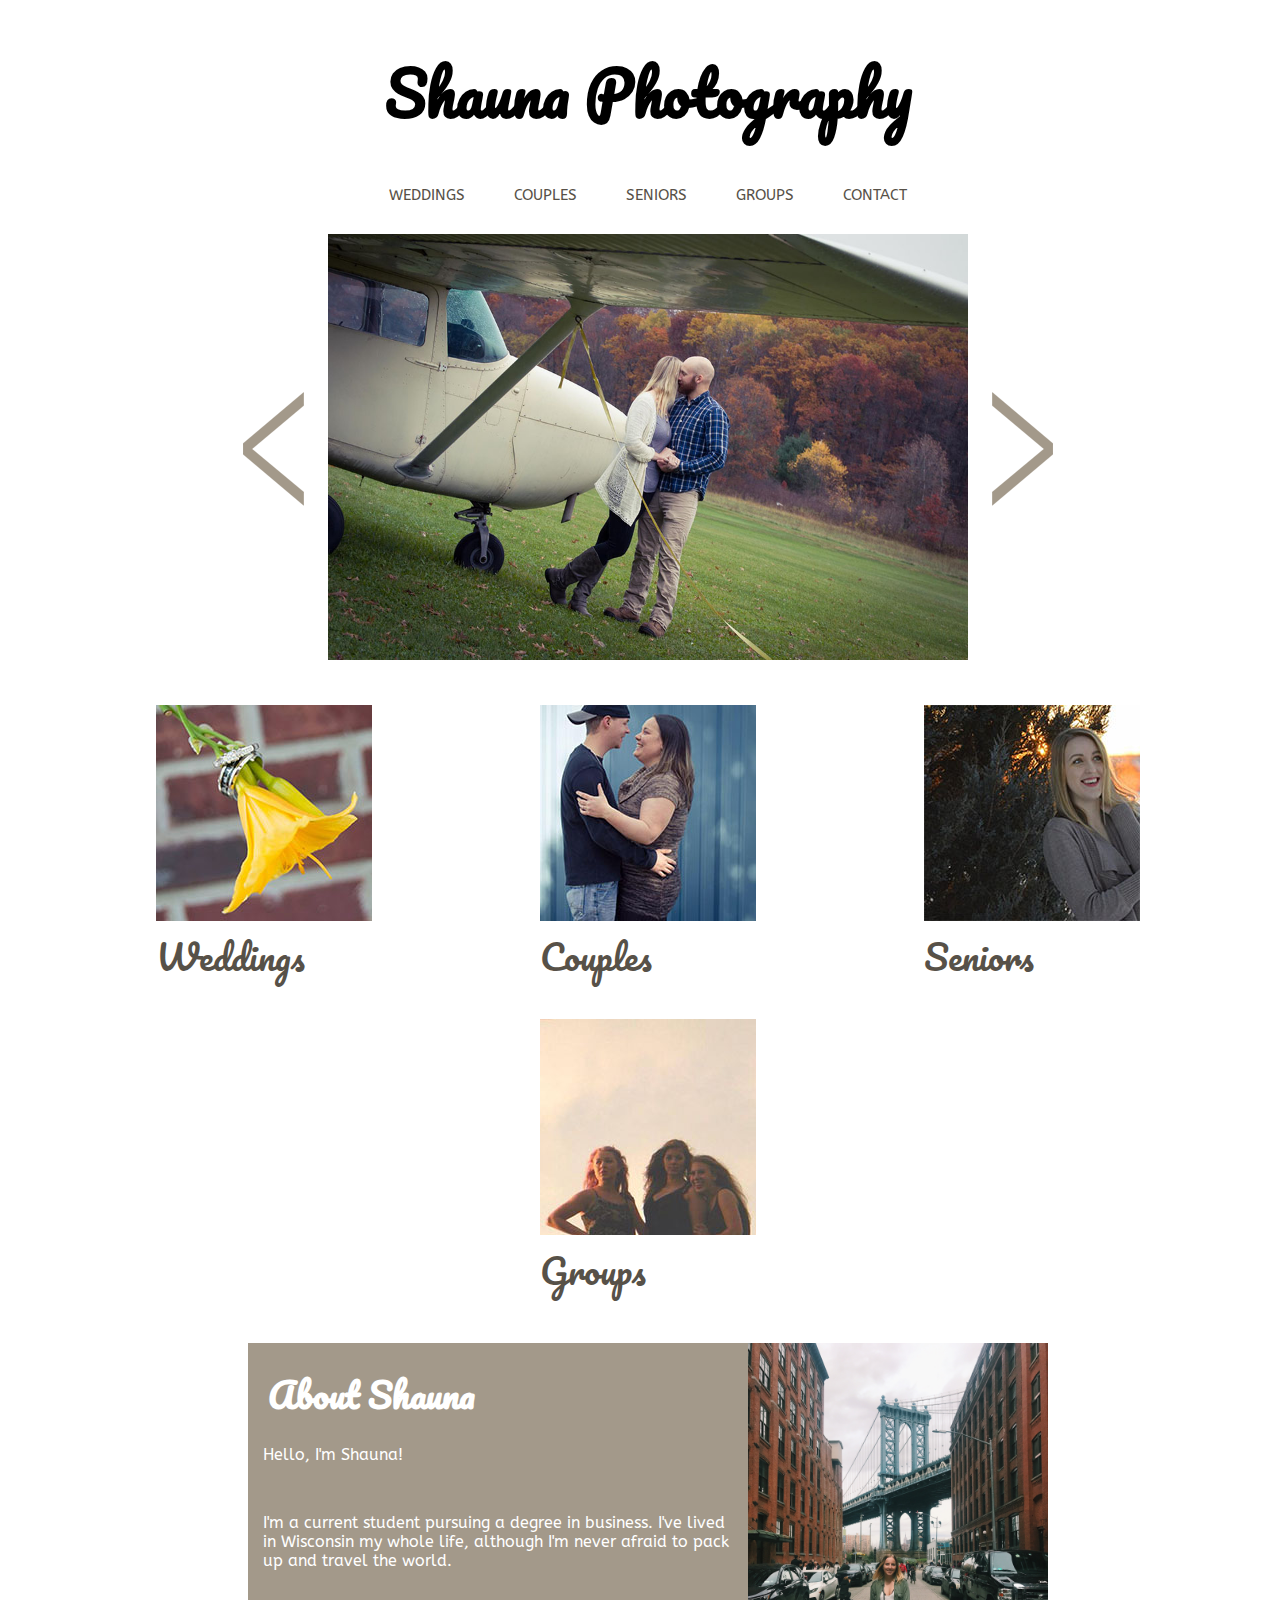
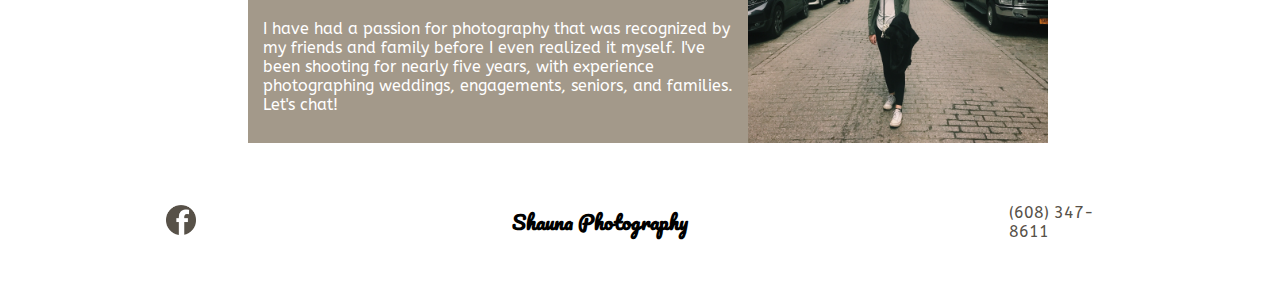
<file: prototype2/index.html>
<!DOCTYPE html>
<html> 
    <head>
        <title>Shauna Photography</title>
        <link rel="stylesheet" href="style.css" type="text/css">
        <link href="https://fonts.googleapis.com/css?family=ABeeZee" rel="stylesheet">
        <link href="https://fonts.googleapis.com/css?family=Pacifico" rel="stylesheet">        
    </head>
    <body>
        <header>
            <h1>Shauna Photography</h1>
        <div class="topnav">
            <a href="weddings.html">WEDDINGS</a>
            <a href="couples.html">COUPLES</a>
            <a href="seniors.html">SENIORS</a>
            <a href="groups.html">GROUPS</a>
            <a href="contact.html">CONTACT</a>
        </div>
        </header> 
        <main>
            <div id="panel">
                <img src="left.png" id="left" class= "arrow" alt="left">
                <img id="picture" src="couple1.jpg" alt="slide1">
                <img src="right.png" id="right" class="arrow" alt="right">
            </div>
            <script src="slideshow.js"></script>
            <div id="arrange">
                <figure>
                    <a href="weddings.html">
                    <img class="backimg" src="weddingsclick.jpg" alt="weddings1"></a>
                <div class="text">Weddings</div>
                </figure>
                
                <figure>
                    <a href="couples.html">
                    <img class="backimg" src="couplesclick.jpg" alt="couples1"></a>
                <div class="text">Couples</div>    
                </figure>
                <figure>
                    <a href="seniors.html">
                    <img class="backimg" src="seniorsclick.jpg" alt="seniors1"></a>
                <div class="text">Seniors</div>
                </figure>
                <figure>
                    <a href="groups.html">
                    <img class="backimg" src="groupsclick.jpg" alt="groups1"></a>
                <div class="text">Groups</div>
                </figure>
            </div>
            <div id="about">
                <div id="box">
                <h2>About Shauna</h2>
                <p>Hello, I'm Shauna!</p>
                <br>
                <p>I'm a current student pursuing a degree in business. I've lived in Wisconsin my whole life, although I'm never afraid to pack up and travel the world.</p>
                <br>
                <p>I have had a passion for photography that was recognized by my friends and family before I even realized it myself. I've been shooting for nearly five years, with experience photographing weddings, engagements, seniors, and families. Let's chat!</p>
                </div>
                <img src="shauna.JPG" height="400" alt="shauna">
            </div>
        </main> 
        <footer>
            <figure>
            <a href="https://www.facebook.com/Shaunaphotography1/">
            <img src="fblogo.png" alt="facebook" height="30"></a>
            </figure>
            <figure>
            <a href="index.html">
            <h3>Shauna Photography</h3></a>
            </figure>
            <figure>
            <p>(608) 347-8611</p>
            </figure>
        </footer>
    </body> 
</html>
</file>
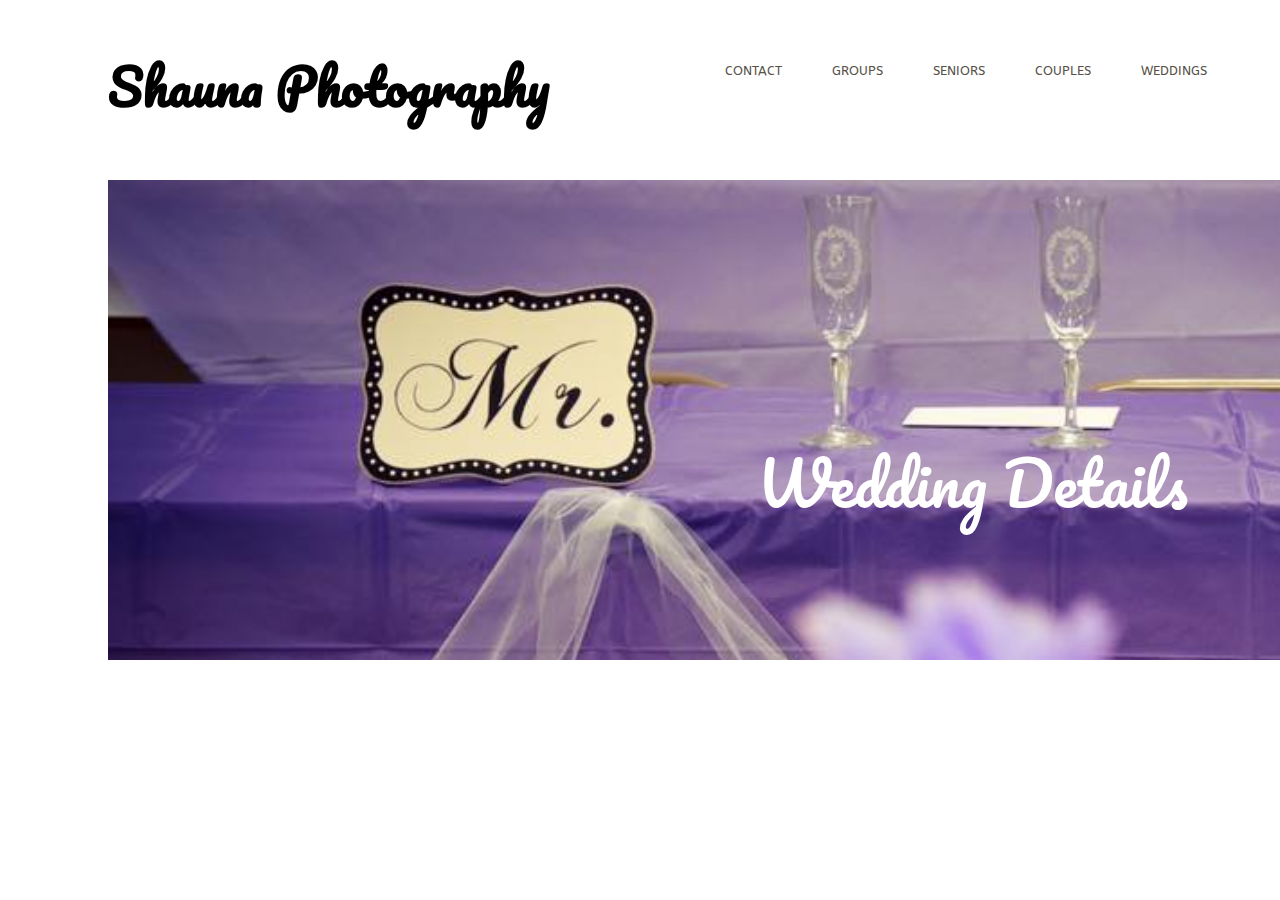
<file: prototype1/weddings.html>
<!DOCTYPE html>
<html> 
    <head>
        <title>Shauna Photography</title>
        <link rel="stylesheet" href="style.css" type="text/css">
        <link href="https://fonts.googleapis.com/css?family=ABeeZee|Pacifico" rel="stylesheet">
    </head>
    <body>
        <header>
            <h1>Shauna Photography</h1>
        <div class="topnav">
            <a href="weddings.html">WEDDINGS</a>
            <a href="couples.html">COUPLES</a>
            <a href="seniors.html">SENIORS</a>
            <a href="groups.html">GROUPS</a>
            <a href="contact.html">CONTACT</a>
        </div>
        </header>
        <main>
        <div id="headerpic">Wedding Details</div>
        </main>
        <footer>
        </footer>
        </div>
    </body> 
</html>
</file>
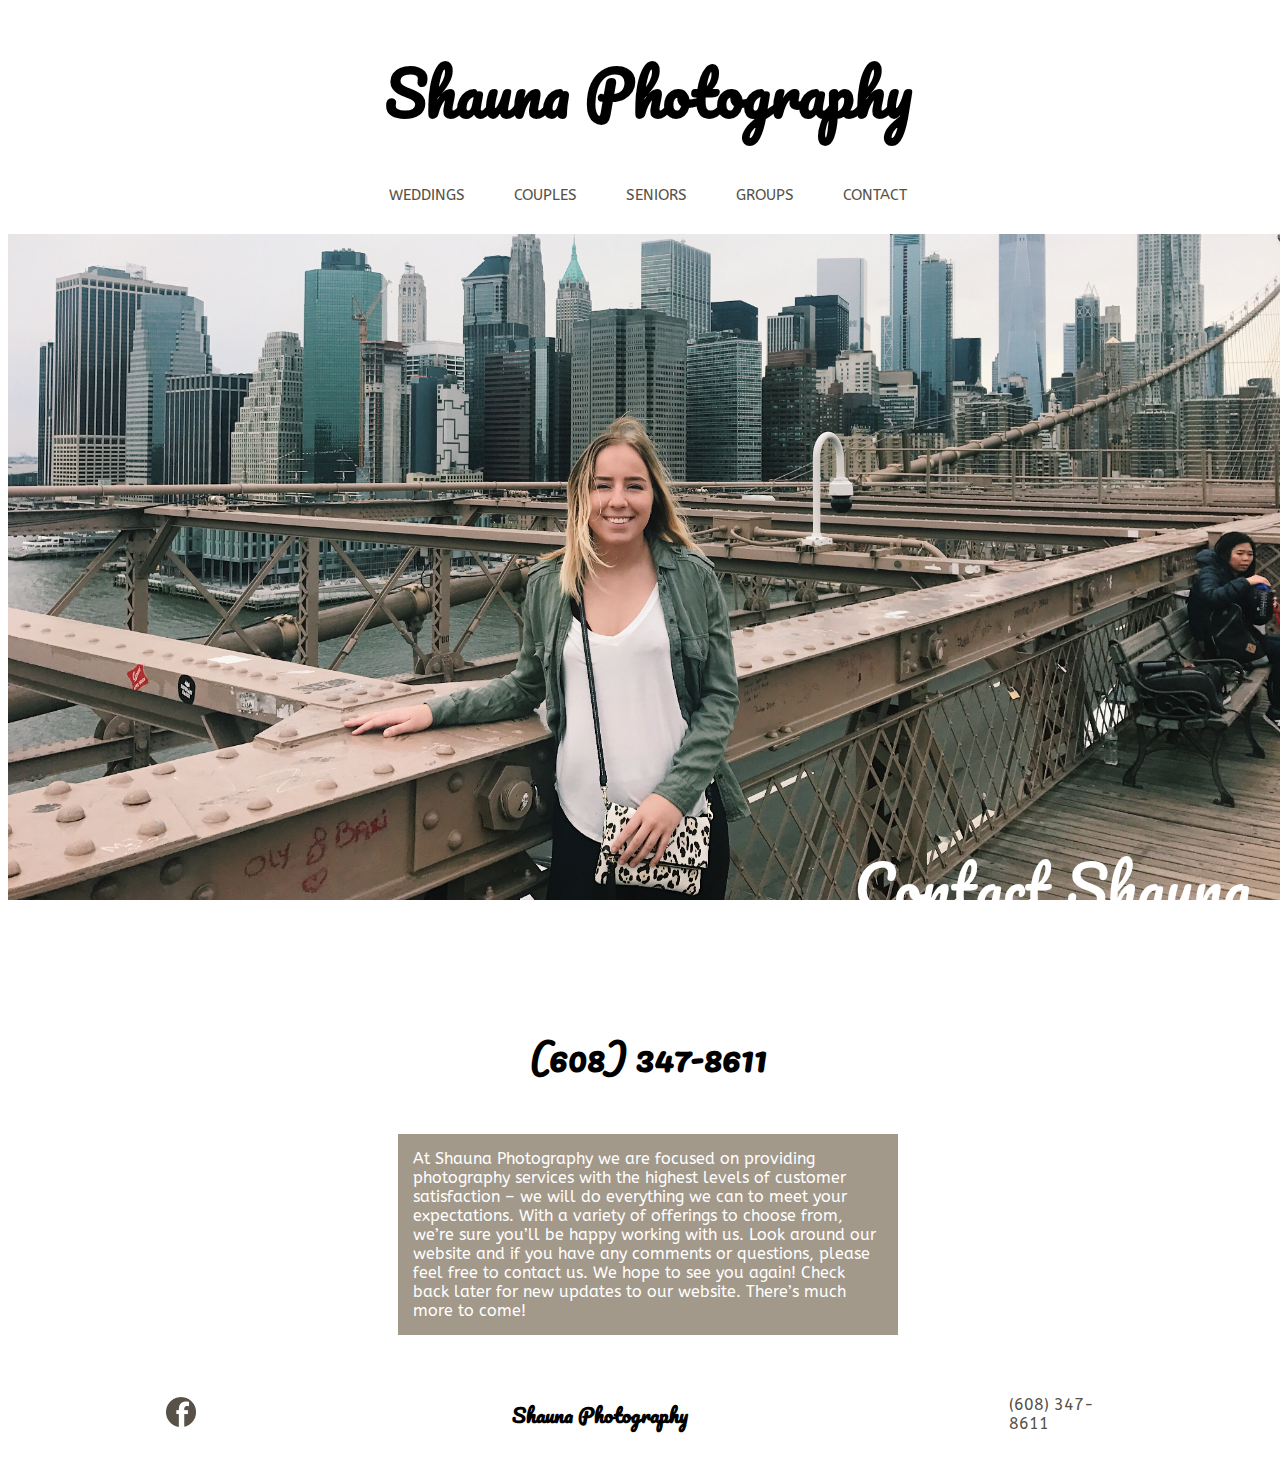
<file: prototype2/contact.html>
<!DOCTYPE html>
<html> 
    <head>
        <title>Contact: Shauna Photography</title>
        <link rel="stylesheet" href="style.css" type="text/css">
        <link href="https://fonts.googleapis.com/css?family=ABeeZee|Pacifico" rel="stylesheet">
    </head>
    <body> 
        <header>
            <a href="index.html">
            <h1>Shauna Photography</h1></a>
        <div class="topnav">
            <a href="weddings.html">WEDDINGS</a>
            <a href="couples.html">COUPLES</a>
            <a href="seniors.html">SENIORS</a>
            <a href="groups.html">GROUPS</a>
            <a href="contact.html">CONTACT</a>
        </div>
        </header>
        <main>
            <div class="headerpic" id="contact">Contact Shauna</div>
            <h4>(608) 347-8611</h4>
            <div id="about">
                <div id="box">
                <p>At Shauna Photography we are focused on providing photography  services with the highest levels of customer satisfaction – we will do everything we can to meet your expectations.

                        With a variety of offerings to choose from, we’re sure you’ll be happy working with us. Look around our website and if you have any comments or questions, please feel free to contact us. We hope to see you again! Check back later for new updates to our website. There’s much more to come!</p>
        </main>
        <footer>
            <figure>
                <a href="https://www.facebook.com/Shaunaphotography1/">
                <img src="fblogo.png" alt="facebook" height="30px"></a>
            </figure>
            <figure>
                <a href="index.html">
                <h3>Shauna Photography</h3></a>
            </figure>
            <figure>
                <p>(608) 347-8611</p>
            </figure>
        </footer>
        </div>
    </body>
</html>
</file>
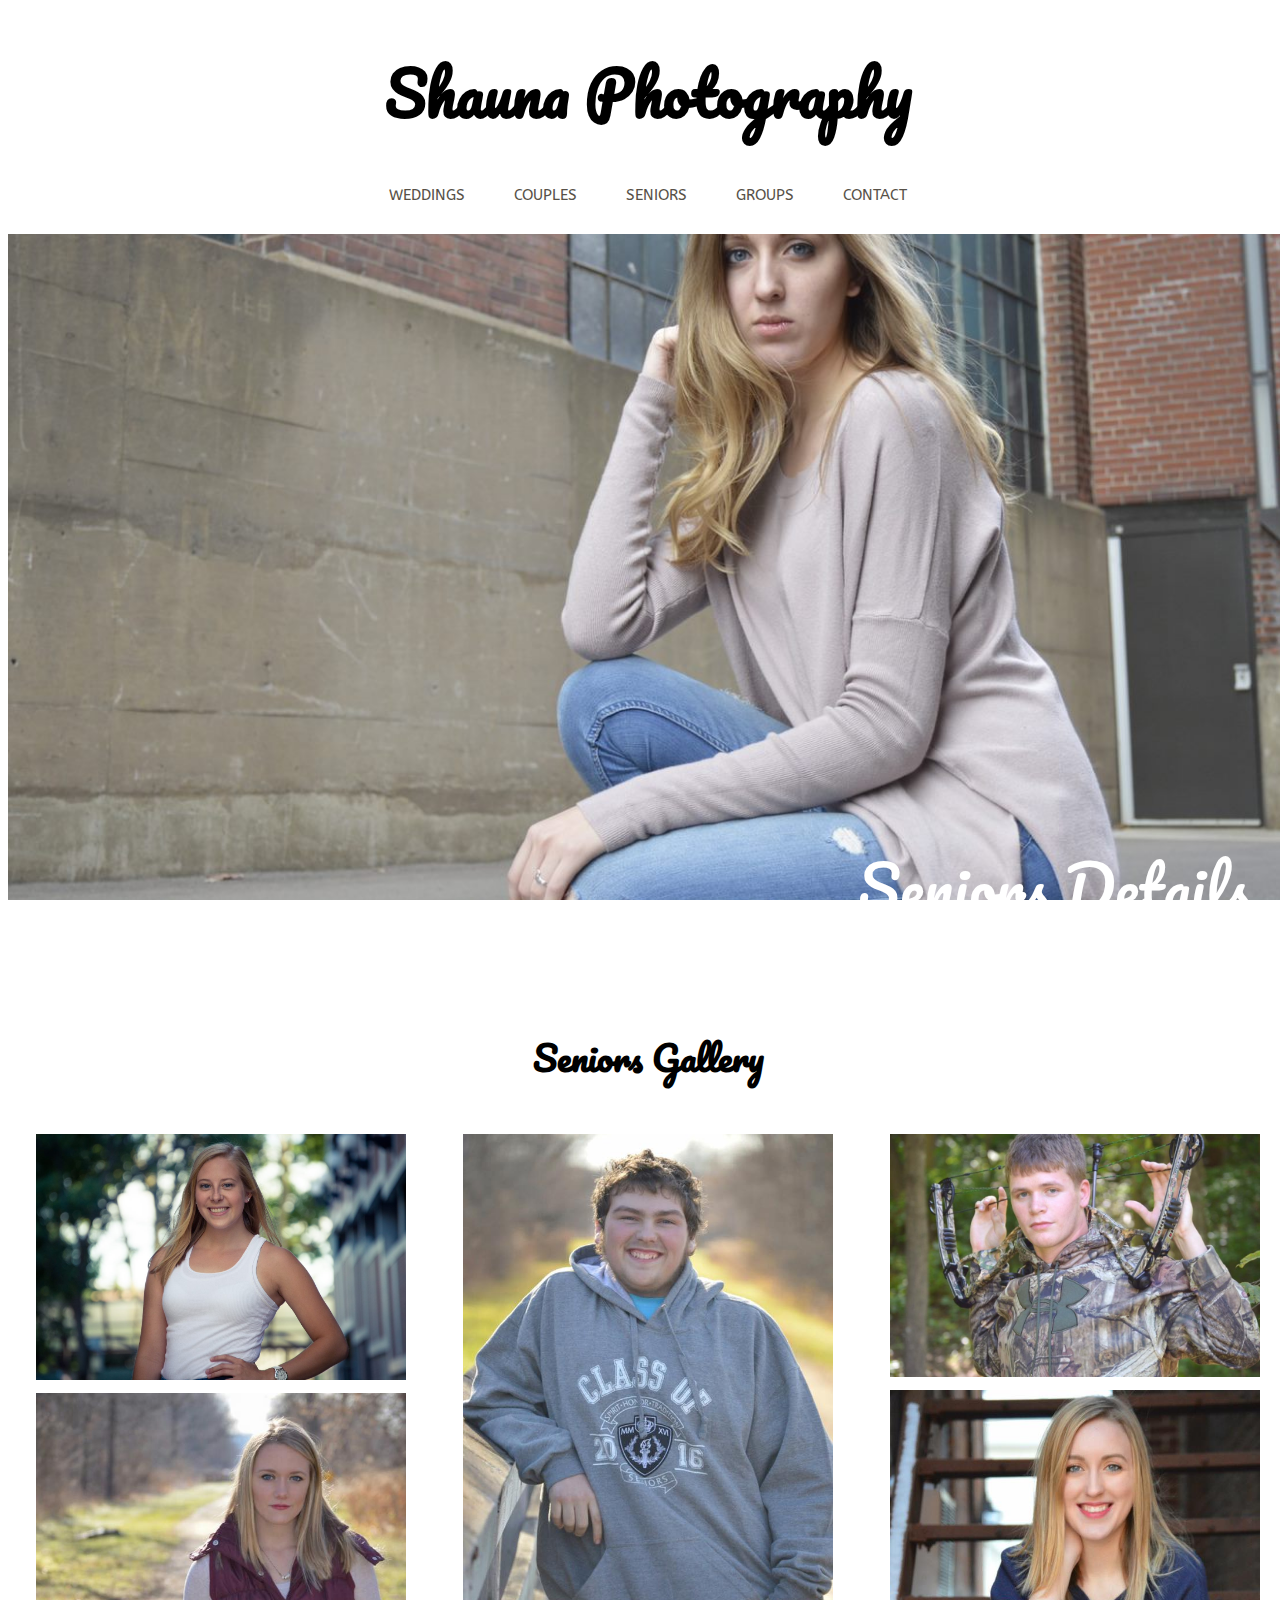
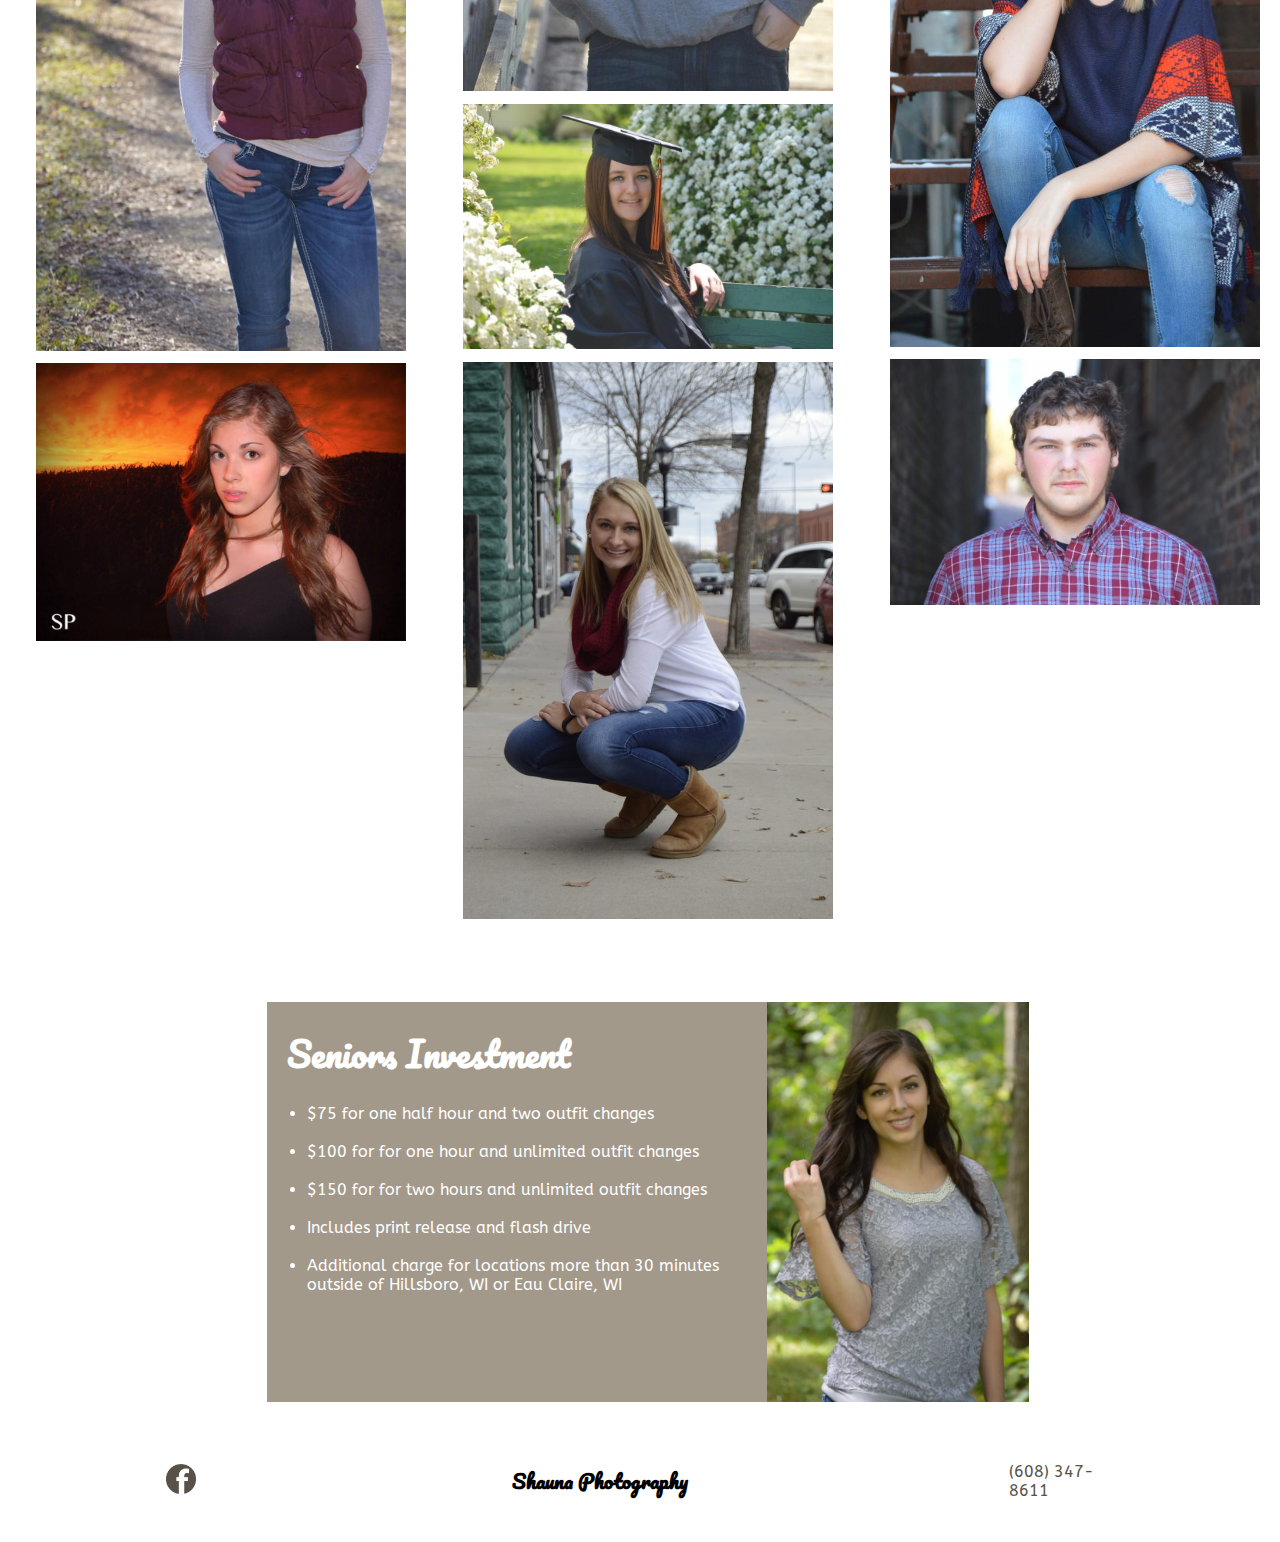
<file: prototype2/seniors.html>
<!DOCTYPE html>
<html> 
    <head>
        <title>Seniors: Shauna Photography</title>
        <link rel="stylesheet" href="style.css" type="text/css">
        <link href="https://fonts.googleapis.com/css?family=ABeeZee|Pacifico" rel="stylesheet">
    </head>
    <body>
        <header>
            <a href="index.html">
            <h1>Shauna Photography</h1></a>
        <div class="topnav">
            <a href="weddings.html">WEDDINGS</a>
            <a href="couples.html">COUPLES</a>
            <a href="seniors.html">SENIORS</a>
            <a href="groups.html">GROUPS</a>
            <a href="contact.html">CONTACT</a>
        </div>
        </header>
        <main>
            <div class="headerpic" id="seniors">Seniors Details</div>
            <h4>Seniors Gallery</h4>
            <div class="gallery">
                <img src="seniorhc2.PNG"  alt="img4">
                <img src="senior1.jpg"  alt="img5">
                <img src="senior4.jpg"  alt="img7">
                <img src="senior8.jpg"  alt="img8">
                <img src="senior11.jpg"  alt="img2">
                <img src="seniorhc1.PNG"  alt="img1">
                <img src="senior2.jpg"  alt="img9">  
                <img src="senior5.jpg"  alt="img3">
                <img src="senior7.jpg"  alt="img6">              
            </div> 
            <div id="about">
                <div id="box">
                <h2>Seniors Investment</h2>
                <ul>
                    <li>$75 for one half hour and two outfit changes</li>
                    <br>
                    <li>$100 for for one hour and unlimited outfit changes</li>
                    <br>
                    <li>$150 for for two hours and unlimited outfit changes</li>
                    <br>  
                    <li>Includes print release and flash drive</li>
                    <br>
                    <li>Additional charge for locations more than 30 minutes outside of Hillsboro, WI or Eau Claire, WI</li>
                </ul>
                </div>
                <img src="seniorya.PNG" height="400px">
            </div>

        </main>
        <footer>
            <figure>
                <a href="https://www.facebook.com/Shaunaphotography1/">
                <img src="fblogo.png" alt="facebook" height="30px"></a>
            </figure>
            <figure>
                <a href="index.html">
                <h3>Shauna Photography</h3></a>
            </figure>
            <figure>
                <p>(608) 347-8611</p>
            </figure>
        </footer>
        </div>
    </body>
</html>
</file>
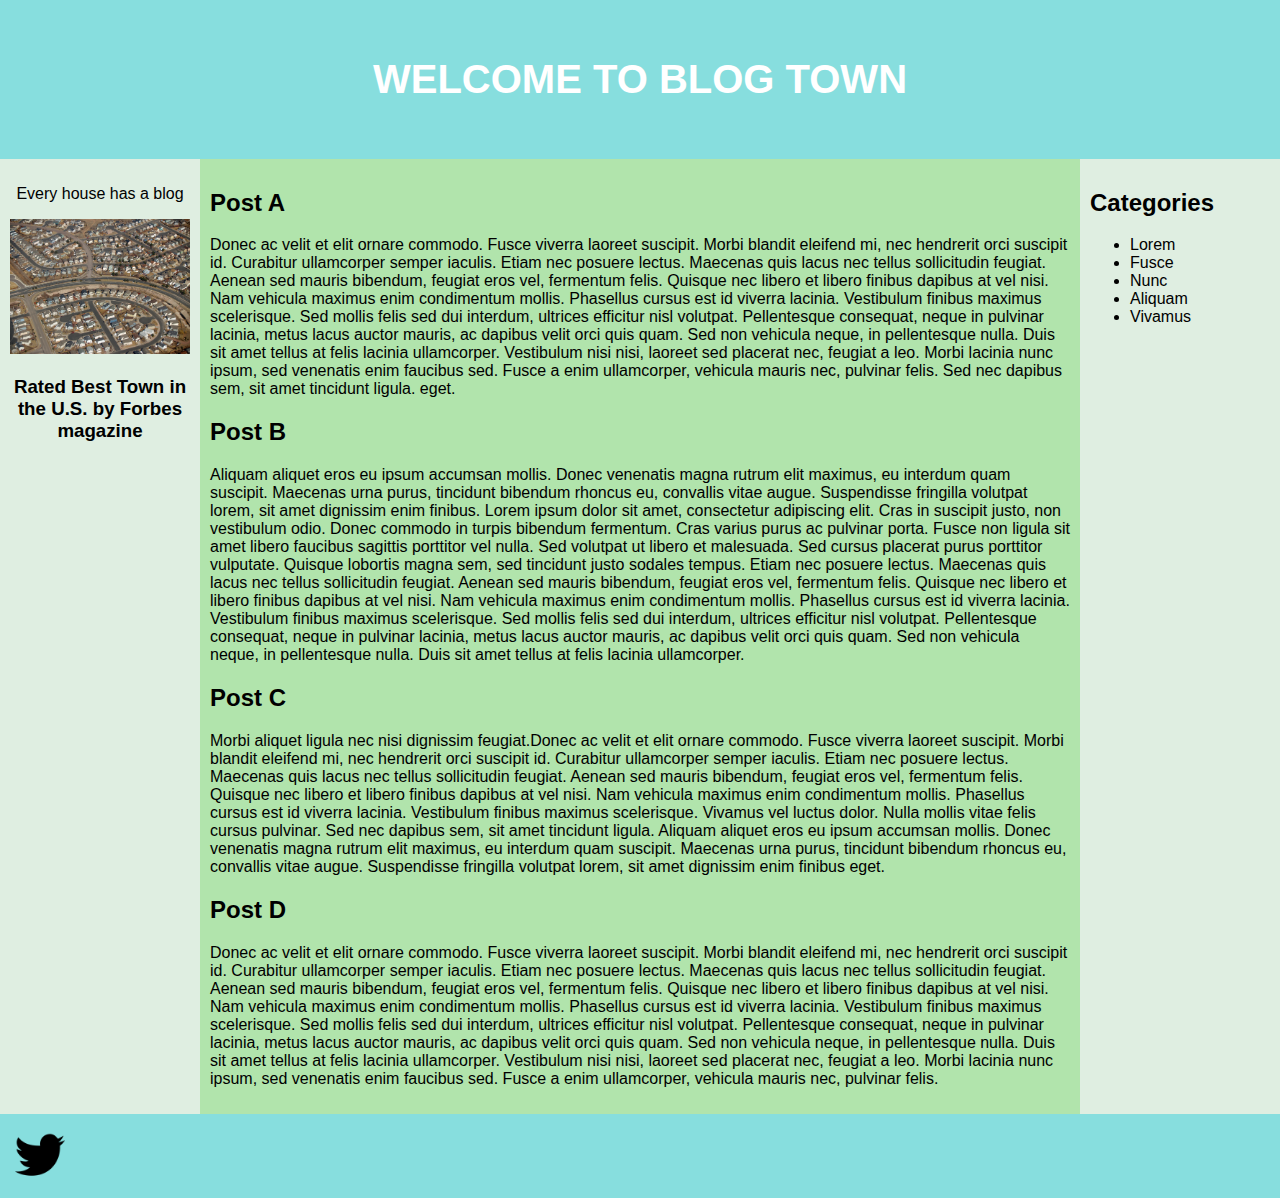
<file: prototype1/lab22/blog.html>
<!DOCTYPE html>
<html>

<head>
    <title>Blog</title>
    <link rel="stylesheet" type="text/css" href="blog.css">
</head>

<body>
    <header>
        <h1>WELCOME TO BLOG TOWN</h1>
    </header>
    <div id="middle">
        <div id="left">
            <p>Every house has a blog</p>
            <img src="burb.jpg" alt="sublogia">
            <h3>Rated Best Town in the U.S. by Forbes magazine</h3>
        </div>
        <div id="main">
            <h2>Post A</h2>
            <p>
                Donec ac velit et elit ornare commodo. Fusce viverra laoreet suscipit. Morbi blandit eleifend mi, nec hendrerit orci suscipit
                id. Curabitur ullamcorper semper iaculis. Etiam nec posuere lectus. Maecenas quis lacus nec tellus sollicitudin
                feugiat. Aenean sed mauris bibendum, feugiat eros vel, fermentum felis. Quisque nec libero et libero finibus
                dapibus at vel nisi. Nam vehicula maximus enim condimentum mollis. Phasellus cursus est id viverra lacinia.
                Vestibulum finibus maximus scelerisque. Sed mollis felis sed dui interdum, ultrices efficitur nisl volutpat. Pellentesque consequat, neque in pulvinar lacinia, metus
                lacus auctor mauris, ac dapibus velit orci quis quam. Sed non vehicula neque, in pellentesque nulla. Duis
                sit amet tellus at felis lacinia ullamcorper. Vestibulum nisi nisi, laoreet sed placerat nec, feugiat a leo.
                Morbi lacinia nunc ipsum, sed venenatis enim faucibus sed. Fusce a enim ullamcorper, vehicula mauris nec,
                pulvinar felis. Sed nec dapibus sem, sit amet tincidunt ligula.
                eget.</p>
            <h2>Post B</h2>
            <p>
                Aliquam aliquet eros eu ipsum accumsan mollis.
                Donec venenatis magna rutrum elit maximus, eu interdum quam suscipit. Maecenas urna purus, tincidunt bibendum
                rhoncus eu, convallis vitae augue. Suspendisse fringilla volutpat lorem, sit amet dignissim enim finibus. Lorem
                ipsum dolor sit amet, consectetur adipiscing elit. Cras in suscipit justo, non vestibulum odio. Donec commodo in turpis
                bibendum fermentum. Cras varius purus ac pulvinar porta. Fusce non ligula sit amet libero faucibus sagittis
                porttitor vel nulla. Sed volutpat ut libero et malesuada. Sed cursus placerat purus porttitor vulputate.
                Quisque lobortis magna sem, sed tincidunt justo sodales tempus. Etiam nec posuere lectus. Maecenas quis lacus nec tellus sollicitudin
                feugiat. Aenean sed mauris bibendum, feugiat eros vel, fermentum felis. Quisque nec libero et libero finibus
                dapibus at vel nisi. Nam vehicula maximus enim condimentum mollis. Phasellus cursus est id viverra lacinia.
                Vestibulum finibus maximus scelerisque. Sed mollis felis sed dui interdum, ultrices efficitur nisl volutpat. Pellentesque consequat, neque in pulvinar lacinia, metus
                lacus auctor mauris, ac dapibus velit orci quis quam. Sed non vehicula neque, in pellentesque nulla. Duis
                sit amet tellus at felis lacinia ullamcorper. 
            </p>
            <h2>Post C</h2>
            <p>
                Morbi aliquet ligula nec nisi dignissim feugiat.Donec ac velit et elit ornare commodo. Fusce viverra laoreet suscipit. Morbi blandit eleifend mi, nec hendrerit orci suscipit
                id. Curabitur ullamcorper semper iaculis. Etiam nec posuere lectus. Maecenas quis lacus nec tellus sollicitudin
                feugiat. Aenean sed mauris bibendum, feugiat eros vel, fermentum felis. Quisque nec libero et libero finibus
                dapibus at vel nisi. Nam vehicula maximus enim condimentum mollis. Phasellus cursus est id viverra lacinia.
                Vestibulum finibus maximus scelerisque.
                Vivamus vel luctus dolor. Nulla mollis vitae felis cursus pulvinar. Sed nec dapibus sem, sit amet tincidunt ligula. Aliquam aliquet eros eu ipsum accumsan mollis.
                Donec venenatis magna rutrum elit maximus, eu interdum quam suscipit. Maecenas urna purus, tincidunt bibendum
                rhoncus eu, convallis vitae augue. Suspendisse fringilla volutpat lorem, sit amet dignissim enim finibus
                eget.</p>
            <h2>Post D</h2>
            <p>
                Donec ac velit et elit ornare commodo. Fusce viverra laoreet suscipit. Morbi blandit eleifend mi, nec hendrerit orci suscipit
                id. Curabitur ullamcorper semper iaculis. Etiam nec posuere lectus. Maecenas quis lacus nec tellus sollicitudin
                feugiat. Aenean sed mauris bibendum, feugiat eros vel, fermentum felis. Quisque nec libero et libero finibus
                dapibus at vel nisi. Nam vehicula maximus enim condimentum mollis. Phasellus cursus est id viverra lacinia.
                Vestibulum finibus maximus scelerisque. Sed mollis felis sed dui interdum, ultrices efficitur nisl volutpat. Pellentesque consequat, neque in pulvinar lacinia, metus
                lacus auctor mauris, ac dapibus velit orci quis quam. Sed non vehicula neque, in pellentesque nulla. Duis
                sit amet tellus at felis lacinia ullamcorper. Vestibulum nisi nisi, laoreet sed placerat nec, feugiat a leo.
                Morbi lacinia nunc ipsum, sed venenatis enim faucibus sed. Fusce a enim ullamcorper, vehicula mauris nec,
                pulvinar felis.
            </p>
        </div>
        <div id="right">
            <h2>Categories</h2>
            <ul>
                <li>Lorem</li>
                <li>Fusce</li>
                <li>Nunc</li>
                <li>Aliquam</li>
                <li>Vivamus</li>
            </ul>
        </div>
    </div>
    <footer>
        <a href="https://twitter.com" target="_blank">
            <img src="twitter.png" alt="twitter" height="50" width="50">
        </a>
    </footer>

</body>

</html>
</file>
<file: prototype2/style.css>
* {
    font-family: 'ABeeZee', sans-serif;
    box-sizing: border-box;
}

body {
    width: 100vw;
}

h1 {
    font-family: 'Pacifico', cursive;
    font-size: 60px;
    margin-left: 100px;
    float: left;
}

a {
    text-decoration: none;
    color: black;
}

.topnav {
    background-color: white;
    float: right;
    margin-top: 30px;
    margin-right: 40px;
}

.topnav a {
    color: rgb(87, 81, 72);
    float: left;
    text-align: center;
    padding: 60px;
    text-decoration: none;
    font-size: 15px;
}

.topnav a:hover {
    color: rgb(163, 153, 138);
    cursor: pointer;
}

main {
    clear: both;
}

#panel{
    position: relative;
    margin-left: 25%;
    margin-right: 25%;
}

#picture{ 
    width: 100%;
    object-fit: contain;
}

.arrow{
    cursor: pointer;
    top: 50%;
    transform: translate(0, -50%);
}

#left{
    right: 100%;
    position: absolute;
}

#right{
    left: 100%;
    position: absolute;
}

#arrange {
    margin-left: 5%;
    margin-right: 5%;
    clear: both;
    display: flex;
    box-align: center;
    box-pack: center;
    flex: 1;
    flex-wrap: wrap;
    flex-direction: row;
    justify-content: space-around;
    padding-top: 2%;
    align-items: center;
    margin-bottom: 2%;
}
.text {
    font-family: 'Pacifico', cursive;
    font-size: 35px;
    color: rgb(87, 81, 72);
}

#about {
    clear:both;
    display: flex;
    flex: 1;
    flex-wrap: nowrap;
    flex-direction: row;
    justify-content: center;
}

#box {
    width: 500px;
    background-color: rgb(163, 153, 138);
    color: white;
}

h2 {
    font-family: 'Pacifico', cursive;
    font-size: 35px;
    margin: 4%;
}

p {
    margin: 3%;
    font-size: 16px;
}

footer {
    clear: both;
    display: flex;
    flex: 1;
    flex-wrap: nowrap;
    flex-direction: row;
    justify-content: space-around;
    background-color: white;
    align-items: center;
    margin-top: 2%;
}

footer figure {
    font-family: 'ABeeZee', sans-serif;
    color: rgb(87, 81, 72);
}

footer h3 {
    font-family: 'Pacifico', cursive;
    font-size: 20px;
    color: black;
}







.headerpic {
    clear: both;
    width: 100vw;
    min-height: 700px;
    background-size: cover;
    background-position: center;
    background-attachment: fixed;
    position: relative;
    margin-bottom: 80px;
    color: white;
    text-align: right;
    font-family: 'Pacifico', cursive;
    font-size: 60px;
    padding-top: 600px;
    padding-right: 3%;
    padding-bottom: .5%;
}

#weddings {
    background-image: url(IMG_1475.JPG);
}

#couples {
    background-image: url(couplehc.PNG);
}

#seniors {
    background-image: url(seniorhc3.PNG);
}
#groups {
    background-image: url(IMG_1668.JPG);
}

#contact {
    background-image: url(shauna2.JPG);
}

.gallery {
    display: flex;
    flex-direction: column;
    flex-wrap: wrap;
    align-items: center;
    max-height: 1500px;
    margin-top: 20px;
    margin-bottom: 70px;
}

.gallery img {
    margin-bottom: 1%;
    max-width: 370px;
}

h4 {
    text-align: center;
    font-family: 'Pacifico', cursive;
    font-size: 35px;
}

@media(max-width: 1650px) {
    h1 {
        float: none;
        text-align: center;
        margin-left: 0;
    }
    .topnav a {
        padding: 22px;
        float: none;
    }
    .topnav {
        float: none;
        margin-left: auto;
        margin-right: auto;
        padding-bottom: 30px;
        text-align: center;        
    }
}

@media(max-width: 620px) {
    h1 {
        clear: both;
        font-size: 20px;
        float: none;
        text-align: center;
    }
    h2 {
        font-size: 20px;
    }
    h3 {
        font-size: 20px;
    }
    h4 {
        font-size: 20px;
        text-align: left;
    }
    p {
        font-size:10px;
        margin: 1%;
    }
    .topnav {
    display: flex;
    clear: both;
    flex-wrap: nowrap;
    flex-direction: row;
    justify-content: space-around;
    background-color: white;
    align-items: center;
    margin-top: 2%;
    background-color: white;
    margin: 0;
    padding: 1%;
    }
 
    li {
        font-size: 10px;
    }

    .topnav a {
        clear: both;
        font-size: 10px;
        float: left;
        margin: 0;
    }
    .arrow {
        max-height: 50px;
    }
    #arrange {
        display: none;
    }
    .headerpic {
        display:none;
    }
    .gallery {
        max-height: none;
        margin-top: 20px;
        margin-bottom: 70px;
    }
    .gallery img {
        max-width: 100%;
    }

    #about img {
        display: none;
    }

    #box {
        width: 100vw;
    }
    footer {
        justify-content: center;
    }
}
</file>
<file: prototype1/style.css>
* {
    font-family: 'ABeeZee', sans-serif;
    box-sizing: border-box;
}

h1 {
    font-family: 'Pacifico', cursive;
    font-size: 60px;
    margin-left: 100px;
    float: left;
}

.topnav {
    background-color: white;
    float: right;
    margin-top: 30px;
    margin-right: 40px;
}

.topnav a {
    color: rgb(87, 81, 72);
    float: right;
    text-align: center;
    padding: 60px;
    text-decoration: none;
    font-size: 15px;
}

.topnav a:hover {
    color: rgb(163, 153, 138);
    cursor: pointer;
}

main {
    clear: both;
}

#panel{
    position: relative;
    margin-left: 25%;
    margin-right: 25%;
}

#picture{ 
    width: 100%;
    object-fit: contain;
}

.arrow{
    cursor: pointer;
    top: 50%;
    transform: translate(0, -50%);
}

#left{
    right: 100%;
    position: absolute;
}

#right{
    left: 100%;
        position: absolute;
}

#arrange {
    clear: both;
    display: flex;
    flex-direction: row;
    justify-content: space-evenly;
    justify-content: space-around;    
}

.squares {
    clear: both;
    flex: 1;
    height: 3in;
    width: 3in;
    font-family: 'Pacifico', cursive;
    color: white;
    font-size: 40px;
    padding-top: 115px;
    background-repeat: no-repeat;
    background-size: 100%;
    text-align: center;
}

#square1 {
    background-image: url(weddingsclick.jpg);
}

#square2 {
    background-image: url(couplesclick.jpg);
}

#square3 {
    background-image: url(seniorsclick.jpg);
}

#square4 {
    background-image: url(groupsclick.jpg);
}

#about {
    
}



#headerpic {
    position: absolute;
    height: 5in;
    width: 18in;
    top: 180px;
    color: white;
    background-repeat: no-repeat;
    background-size: 100%;
    text-align: center;
    font-family: 'Pacifico', cursive;
    font-size: 60px;
    margin-left: 100px;
    background-image: url(wedding6.jpg);
    padding-top: 250px;
}

@media(max-width: 1650px) {
    h1 {
        font-size: 50px;
    }
    .topnav a {
        font-size: 13px;
        padding: 25px;
    }
}

@media(max-width: 600px) {
    h1 {
        margin-left: auto;
        margin-right: auto;
        font-size: 20px;
    }
    .topnav {
        clear: both;
    }
    .topnav a {
        clear: both;
        font-size: 10px;
        padding: 15px;
        float: left;
    }
    .arrow {
        size: 50%;
    }
}
</file>
<file: prototype1/lab22/blog.css>
* {
    box-sizing: border-box;
    font-family: 'Gill Sans', 'Gill Sans MT', sans-serif;
}

header {
    background-color: rgb(135, 222, 222);
    padding: 30px;
    color: white;
    font-size: 20px;
    text-align: center;
}

#middle {
    display: flex;
    flex-direction: row;
    flex-wrap: nowrap;
    flex-grow: 1;
}

#main {
    background-color: rgb(177, 228, 172);
    flex: 1;
    padding: 10px;
    max-width: 100vw;
}
    
#left {
    background-color: rgb(223, 238, 225);
    flex: 0;
    min-width: 200px;
    padding: 10px;
    text-align: center;
}

#right {
    background-color: rgb(223, 238, 225);
    flex: 0;
    min-width: 200px;
    padding: 10px;
}

body {
    margin: 0;
    display: flex;
    flex-direction: column;
    min-height: 100vh;
}

#left img {
    width: 100%;
}

footer {
    background-color: rgb(135, 222, 222);
    padding: 15px;
}

@media(max-width: 1000px) {
    #middle {
        flex-direction: column;
    }
}
</file>
